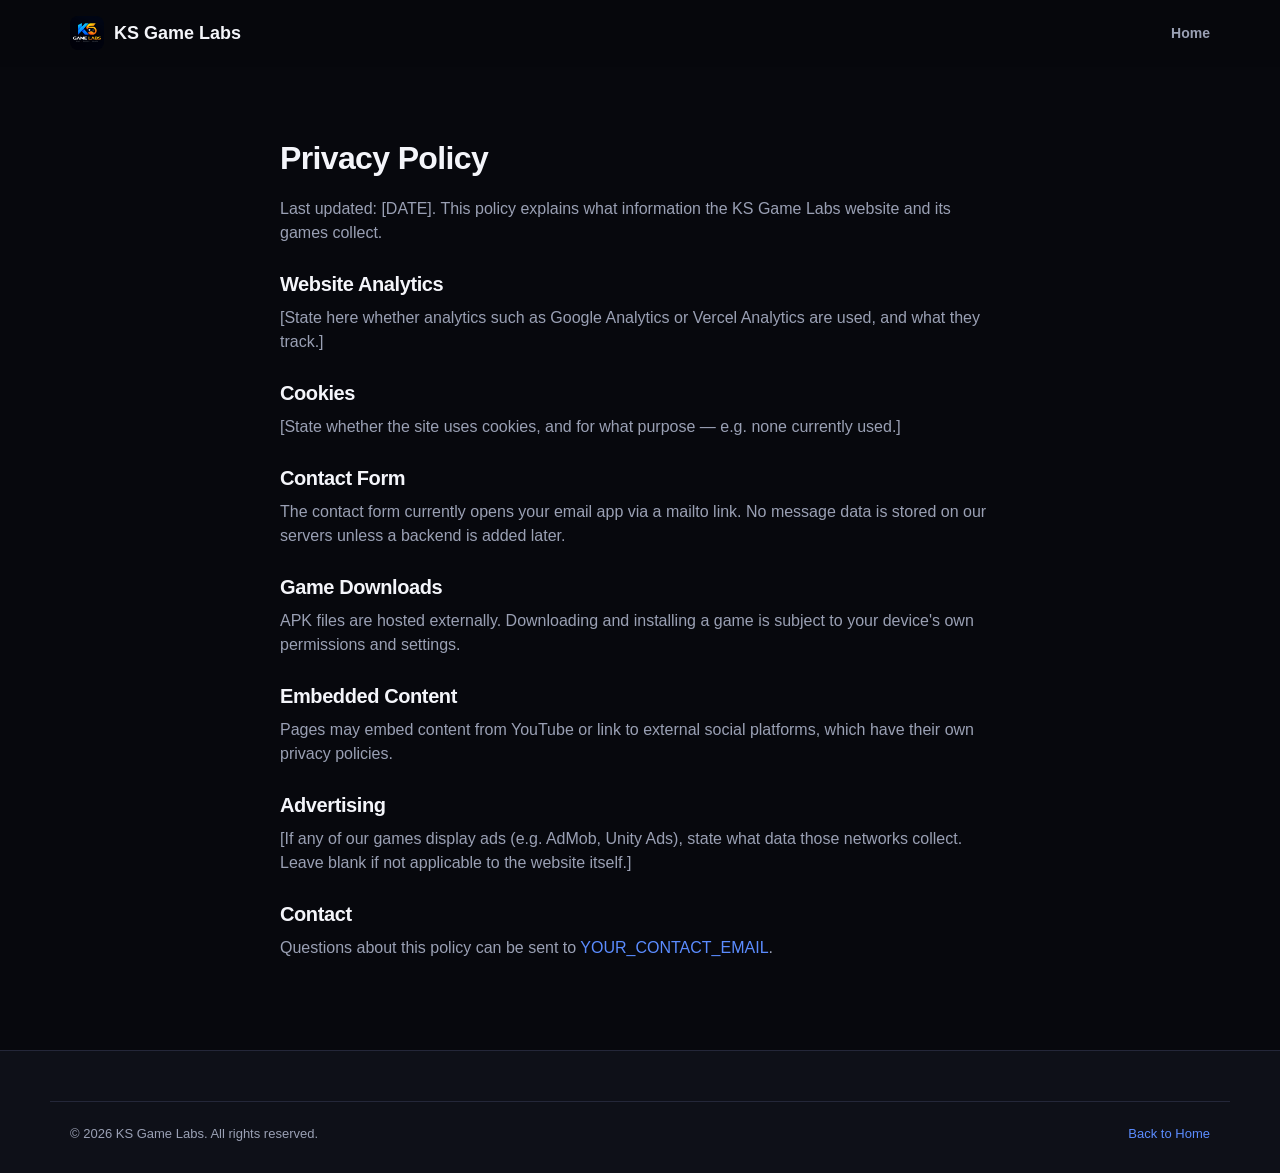
<file: privacy.html>
<!DOCTYPE html>
<html lang="en">
<head>
<meta charset="UTF-8">
<meta name="viewport" content="width=device-width, initial-scale=1">
<title>Privacy Policy — KS Game Labs</title>
<link rel="icon" href="assets/logo.png">
<link rel="stylesheet" href="style.css">
<style>.legal{max-width:760px;margin:0 auto;padding:140px 20px 80px;}.legal h1{margin-bottom:20px;}.legal h2{margin:28px 0 10px;font-size:20px;}.legal p,.legal li{color:var(--text-secondary);margin-bottom:10px;}.legal ul{padding-left:20px;}</style>
</head>
<body>
<header id="siteHeader"><div class="container nav-wrap">
  <a href="index.html" class="brand"><img src="assets/logo.png" alt="KS Game Labs logo"> KS Game Labs</a>
  <nav class="links"><a href="index.html">Home</a></nav>
</div></header>
<main class="legal">
  <h1>Privacy Policy</h1>
  <p>Last updated: [DATE]. This policy explains what information the KS Game Labs website and its games collect.</p>

  <h2>Website Analytics</h2>
  <p>[State here whether analytics such as Google Analytics or Vercel Analytics are used, and what they track.]</p>

  <h2>Cookies</h2>
  <p>[State whether the site uses cookies, and for what purpose — e.g. none currently used.]</p>

  <h2>Contact Form</h2>
  <p>The contact form currently opens your email app via a mailto link. No message data is stored on our servers unless a backend is added later.</p>

  <h2>Game Downloads</h2>
  <p>APK files are hosted externally. Downloading and installing a game is subject to your device's own permissions and settings.</p>

  <h2>Embedded Content</h2>
  <p>Pages may embed content from YouTube or link to external social platforms, which have their own privacy policies.</p>

  <h2>Advertising</h2>
  <p>[If any of our games display ads (e.g. AdMob, Unity Ads), state what data those networks collect. Leave blank if not applicable to the website itself.]</p>

  <h2>Contact</h2>
  <p>Questions about this policy can be sent to <a href="mailto:YOUR_CONTACT_EMAIL" style="color:var(--accent)">YOUR_CONTACT_EMAIL</a>.</p>
</main>
<footer><div class="container foot-bottom"><span>© 2026 KS Game Labs. All rights reserved.</span><a href="index.html" style="color:var(--accent)">Back to Home</a></div></footer>
</body>
</html>
</file>
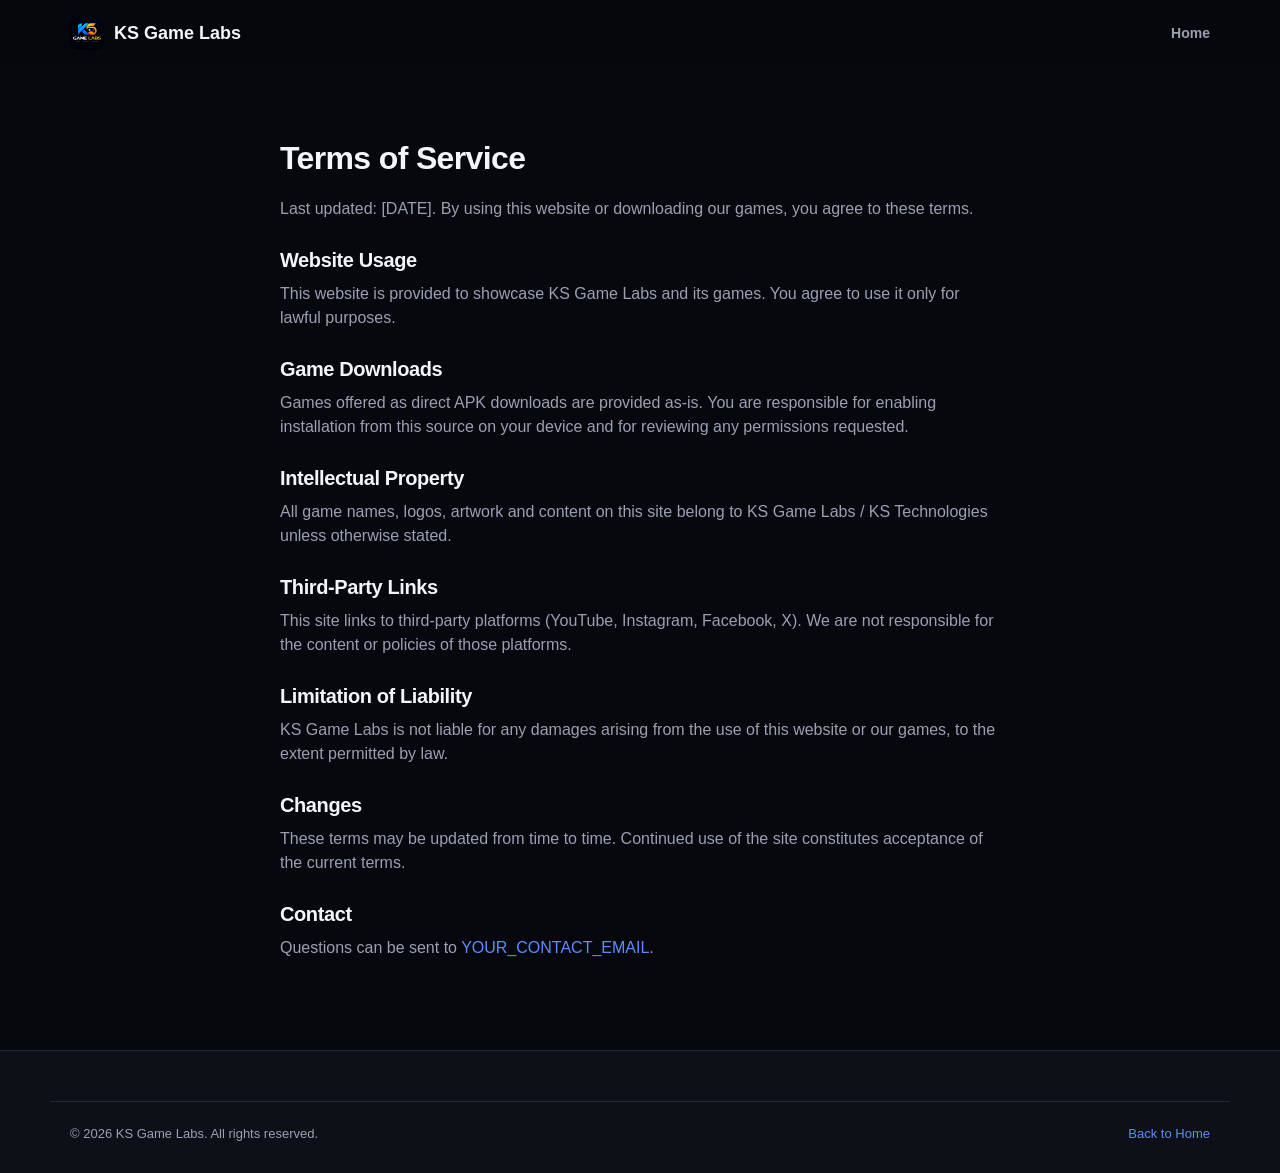
<file: terms.html>
<!DOCTYPE html>
<html lang="en">
<head>
<meta charset="UTF-8">
<meta name="viewport" content="width=device-width, initial-scale=1">
<title>Terms of Service — KS Game Labs</title>
<link rel="icon" href="assets/logo.png">
<link rel="stylesheet" href="style.css">
<style>.legal{max-width:760px;margin:0 auto;padding:140px 20px 80px;}.legal h1{margin-bottom:20px;}.legal h2{margin:28px 0 10px;font-size:20px;}.legal p,.legal li{color:var(--text-secondary);margin-bottom:10px;}.legal ul{padding-left:20px;}</style>
</head>
<body>
<header id="siteHeader"><div class="container nav-wrap">
  <a href="index.html" class="brand"><img src="assets/logo.png" alt="KS Game Labs logo"> KS Game Labs</a>
  <nav class="links"><a href="index.html">Home</a></nav>
</div></header>
<main class="legal">
  <h1>Terms of Service</h1>
  <p>Last updated: [DATE]. By using this website or downloading our games, you agree to these terms.</p>

  <h2>Website Usage</h2>
  <p>This website is provided to showcase KS Game Labs and its games. You agree to use it only for lawful purposes.</p>

  <h2>Game Downloads</h2>
  <p>Games offered as direct APK downloads are provided as-is. You are responsible for enabling installation from this source on your device and for reviewing any permissions requested.</p>

  <h2>Intellectual Property</h2>
  <p>All game names, logos, artwork and content on this site belong to KS Game Labs / KS Technologies unless otherwise stated.</p>

  <h2>Third-Party Links</h2>
  <p>This site links to third-party platforms (YouTube, Instagram, Facebook, X). We are not responsible for the content or policies of those platforms.</p>

  <h2>Limitation of Liability</h2>
  <p>KS Game Labs is not liable for any damages arising from the use of this website or our games, to the extent permitted by law.</p>

  <h2>Changes</h2>
  <p>These terms may be updated from time to time. Continued use of the site constitutes acceptance of the current terms.</p>

  <h2>Contact</h2>
  <p>Questions can be sent to <a href="mailto:YOUR_CONTACT_EMAIL" style="color:var(--accent)">YOUR_CONTACT_EMAIL</a>.</p>
</main>
<footer><div class="container foot-bottom"><span>© 2026 KS Game Labs. All rights reserved.</span><a href="index.html" style="color:var(--accent)">Back to Home</a></div></footer>
</body>
</html>
</file>
<file: style.css>
:root{
  --bg-primary:#07080d;
  --bg-secondary:#0e1018;
  --surface:#151827;
  --accent:#5b8cff;
  --accent-2:#ffb23e;
  --text-primary:#f4f5fa;
  --text-secondary:#9aa0b4;
  --border:#242739;
  box-sizing:border-box;
  padding-top:env(safe-area-inset-top,0px);
  padding-bottom:env(safe-area-inset-bottom,0px);
}
html{scroll-behavior:smooth;scroll-padding-top:70px;}
*{box-sizing:border-box;margin:0;padding:0;}
body{
  background:var(--bg-primary);
  color:var(--text-primary);
  font-family:-apple-system,BlinkMacSystemFont,"Segoe UI",Roboto,Inter,Arial,sans-serif;
  line-height:1.5;
  overflow-x:hidden;
}
img{max-width:100%;display:block;}
a{color:inherit;text-decoration:none;}
.container{max-width:1180px;margin:0 auto;padding:0 20px;}
section{padding:80px 0;}
.alt-bg{background:var(--bg-secondary);border-top:1px solid var(--border);border-bottom:1px solid var(--border);}
h1,h2,h3{line-height:1.15;letter-spacing:-.02em;}
h2.section-title{font-size:clamp(28px,4vw,42px);font-weight:800;margin-bottom:10px;}
.eyebrow{color:var(--accent);font-weight:700;letter-spacing:.12em;font-size:13px;text-transform:uppercase;margin-bottom:10px;}
.section-sub{color:var(--text-secondary);max-width:560px;margin-bottom:44px;}
.btn{display:inline-flex;align-items:center;justify-content:center;gap:8px;padding:14px 26px;border-radius:12px;font-weight:700;font-size:15px;cursor:pointer;border:1px solid transparent;transition:transform .15s ease,filter .15s ease;min-height:48px;}
.btn:active{transform:scale(.97);}
.btn-primary{background:linear-gradient(135deg,var(--accent),#3a63d8);color:#fff;}
.btn-primary:hover{filter:brightness(1.1);}
.btn-outline{border-color:var(--border);color:var(--text-primary);background:transparent;}
.btn-outline:hover{border-color:var(--accent);}
.btn-accent{background:linear-gradient(135deg,var(--accent-2),#ff7e3e);color:#1a1200;}

header{position:fixed;top:0;left:0;right:0;z-index:100;padding:16px 0;padding-top:calc(16px + env(safe-area-inset-top,0px));background:rgba(7,8,13,.65);backdrop-filter:blur(14px);border-bottom:1px solid transparent;transition:padding .2s ease,background .2s ease,border-color .2s ease;}
header.scrolled{padding:10px 0;padding-top:calc(10px + env(safe-area-inset-top,0px));background:rgba(7,8,13,.9);border-color:var(--border);}
.nav-wrap{display:flex;align-items:center;justify-content:space-between;}
.brand{display:flex;align-items:center;gap:10px;font-weight:800;font-size:18px;}
.brand img{width:34px;height:34px;border-radius:8px;object-fit:cover;}
nav.links{display:flex;gap:30px;font-weight:600;font-size:14px;color:var(--text-secondary);}
nav.links a:hover{color:var(--text-primary);}
.nav-cta{display:flex;align-items:center;gap:14px;}
.hamburger{display:none;flex-direction:column;gap:5px;cursor:pointer;background:none;border:none;padding:8px;}
.hamburger span{width:22px;height:2px;background:var(--text-primary);border-radius:2px;}
.mobile-menu{display:none;flex-direction:column;gap:2px;background:var(--bg-secondary);border-top:1px solid var(--border);padding:10px 20px 20px;}
.mobile-menu.open{display:flex;}
.mobile-menu a{padding:12px 0;font-weight:600;border-bottom:1px solid var(--border);}
@media(max-width:860px){
  nav.links{display:none;}
  .nav-cta .btn{display:none;}
  .hamburger{display:flex;}
}

.hero{padding:150px 0 90px;position:relative;overflow:hidden;}
.hero:before{content:"";position:absolute;inset:-20%;background:radial-gradient(circle at 30% 20%,rgba(91,140,255,.18),transparent 55%),radial-gradient(circle at 80% 60%,rgba(255,178,62,.12),transparent 55%);pointer-events:none;}
.hero-inner{position:relative;display:grid;grid-template-columns:1.1fr .9fr;gap:50px;align-items:center;}
@media(max-width:900px){.hero-inner{grid-template-columns:1fr;text-align:center;}}
.hero h1{font-size:clamp(36px,6vw,64px);font-weight:900;margin-bottom:18px;}
.hero h1 .hl{background:linear-gradient(135deg,var(--accent),var(--accent-2));-webkit-background-clip:text;background-clip:text;color:transparent;}
.hero p{color:var(--text-secondary);font-size:18px;max-width:480px;margin-bottom:30px;}
@media(max-width:900px){.hero p{margin-left:auto;margin-right:auto;}}
.hero-actions{display:flex;gap:14px;flex-wrap:wrap;}
@media(max-width:900px){.hero-actions{justify-content:center;}}
.hero-art{position:relative;display:flex;justify-content:center;}
.hero-art img{width:min(340px,80vw);filter:drop-shadow(0 20px 60px rgba(91,140,255,.25));animation:float 5s ease-in-out infinite;}
@keyframes float{0%,100%{transform:translateY(0)}50%{transform:translateY(-14px)}}
@media(prefers-reduced-motion:reduce){.hero-art img{animation:none;}}

.feat-card{display:grid;grid-template-columns:.9fr 1.1fr;gap:44px;align-items:center;background:var(--surface);border:1px solid var(--border);border-radius:24px;padding:40px;}
@media(max-width:820px){.feat-card{grid-template-columns:1fr;padding:26px;}}
.feat-art{border-radius:18px;overflow:hidden;aspect-ratio:1/1;background:linear-gradient(135deg,#1a2140,#241a3a);display:flex;align-items:center;justify-content:center;font-size:64px;}
.feat-art img{width:100%;height:100%;object-fit:cover;}
.badge{display:inline-block;background:rgba(91,140,255,.15);color:var(--accent);font-size:12px;font-weight:700;padding:5px 12px;border-radius:999px;margin-bottom:14px;}
.feat-meta{display:flex;gap:18px;flex-wrap:wrap;color:var(--text-secondary);font-size:13px;margin:16px 0 24px;}
.feat-meta span{background:var(--bg-primary);border:1px solid var(--border);padding:6px 12px;border-radius:8px;}
.feat-actions{display:flex;gap:12px;flex-wrap:wrap;margin-bottom:20px;}
.thumb-row{display:flex;gap:8px;overflow-x:auto;padding-bottom:6px;}
.thumb-row img{width:64px;height:112px;object-fit:cover;border-radius:8px;border:1px solid var(--border);cursor:pointer;flex-shrink:0;transition:border-color .15s ease;}
.thumb-row img:hover{border-color:var(--accent);}

.games-grid{display:grid;grid-template-columns:repeat(auto-fit,minmax(260px,1fr));gap:24px;}
.game-card{background:var(--surface);border:1px solid var(--border);border-radius:18px;overflow:hidden;transition:transform .2s ease,border-color .2s ease;}
.game-card:hover{transform:translateY(-6px);border-color:var(--accent);}
.card-art{aspect-ratio:16/10;background:linear-gradient(135deg,#1a2140,#241a3a);display:flex;align-items:center;justify-content:center;font-size:46px;overflow:hidden;}
.card-art img{width:100%;height:100%;object-fit:cover;transition:transform .3s ease;}
.game-card:hover .card-art img{transform:scale(1.06);}
.card-body{padding:20px;}
.card-body h3{font-size:19px;margin-bottom:6px;}
.card-body p{color:var(--text-secondary);font-size:14px;margin-bottom:14px;}
.card-foot{display:flex;justify-content:space-between;align-items:center;}
.pill{font-size:12px;color:var(--text-secondary);border:1px solid var(--border);padding:4px 10px;border-radius:999px;}

.why-grid{display:grid;grid-template-columns:repeat(auto-fit,minmax(220px,1fr));gap:22px;}
.why-card{background:var(--surface);border:1px solid var(--border);border-radius:16px;padding:26px;}
.why-card .ico{font-size:28px;margin-bottom:12px;}
.why-card h3{font-size:17px;margin-bottom:6px;}
.why-card p{color:var(--text-secondary);font-size:14px;}

.updates-grid{display:grid;grid-template-columns:repeat(auto-fit,minmax(260px,1fr));gap:22px;}
.update-card{background:var(--surface);border:1px solid var(--border);border-radius:16px;padding:22px;}
.update-date{color:var(--accent);font-size:12px;font-weight:700;letter-spacing:.06em;margin-bottom:8px;}
.update-card h3{font-size:17px;margin-bottom:8px;}
.update-card p{color:var(--text-secondary);font-size:14px;}

.about-wrap{display:grid;grid-template-columns:1fr 1fr;gap:50px;align-items:center;}
@media(max-width:820px){.about-wrap{grid-template-columns:1fr;}}
.about-wrap p{color:var(--text-secondary);margin-bottom:16px;}
.flow{display:flex;flex-wrap:wrap;gap:10px;margin-top:20px;}
.flow span{background:var(--surface);border:1px solid var(--border);padding:8px 14px;border-radius:10px;font-size:13px;font-weight:600;}
.flow span:after{content:"→";margin-left:10px;color:var(--text-secondary);}
.flow span:last-child:after{content:"";}

.social-grid{display:flex;gap:14px;flex-wrap:wrap;}
.social-btn{display:flex;align-items:center;gap:10px;background:var(--surface);border:1px solid var(--border);padding:12px 20px;border-radius:12px;font-weight:600;}
.social-btn:hover{border-color:var(--accent);}
.contact-wrap{display:grid;grid-template-columns:1fr 1fr;gap:50px;}
@media(max-width:820px){.contact-wrap{grid-template-columns:1fr;}}
.contact-wrap p{margin-bottom:10px;}
.contact-wrap a{color:var(--accent);}
form{display:flex;flex-direction:column;gap:14px;}
input,textarea{background:var(--surface);border:1px solid var(--border);border-radius:10px;padding:14px;color:var(--text-primary);font-family:inherit;font-size:15px;}
input:focus,textarea:focus{outline:2px solid var(--accent);outline-offset:1px;}
textarea{min-height:120px;resize:vertical;}
.note{color:var(--text-secondary);font-size:13px;margin-top:6px;}

footer{background:var(--bg-secondary);border-top:1px solid var(--border);padding:50px 0 calc(30px + env(safe-area-inset-bottom,0px));}
.foot-top{display:flex;flex-wrap:wrap;justify-content:space-between;gap:30px;margin-bottom:30px;}
.foot-links{display:flex;gap:26px;flex-wrap:wrap;font-size:14px;color:var(--text-secondary);}
.foot-bottom{border-top:1px solid var(--border);padding-top:22px;display:flex;justify-content:space-between;flex-wrap:wrap;gap:10px;color:var(--text-secondary);font-size:13px;}

.modal-backdrop{position:fixed;inset:0;background:rgba(0,0,0,.75);display:none;align-items:center;justify-content:center;z-index:200;padding:20px;}
.modal-backdrop.open{display:flex;}
.modal{background:var(--surface);border:1px solid var(--border);border-radius:18px;padding:30px;max-width:420px;width:100%;position:relative;}
.modal h3{margin-bottom:10px;}
.modal p{color:var(--text-secondary);font-size:14px;margin-bottom:8px;}
.modal-close{position:absolute;top:14px;right:14px;background:none;border:none;color:var(--text-secondary);font-size:20px;cursor:pointer;z-index:2;}

.lightbox{position:relative;display:flex;align-items:center;justify-content:center;max-width:90vw;max-height:85vh;}
.lightbox img{max-width:90vw;max-height:85vh;border-radius:12px;object-fit:contain;}
.lb-nav{position:absolute;top:50%;transform:translateY(-50%);background:rgba(0,0,0,.5);border:none;color:#fff;font-size:28px;width:44px;height:44px;border-radius:50%;cursor:pointer;}
.lb-prev{left:-10px;}
.lb-next{right:-10px;}
@media(max-width:600px){.lb-prev{left:4px;}.lb-next{right:4px;}}

::-webkit-scrollbar{width:10px;}
::-webkit-scrollbar-thumb{background:var(--border);border-radius:10px;}
</file>
